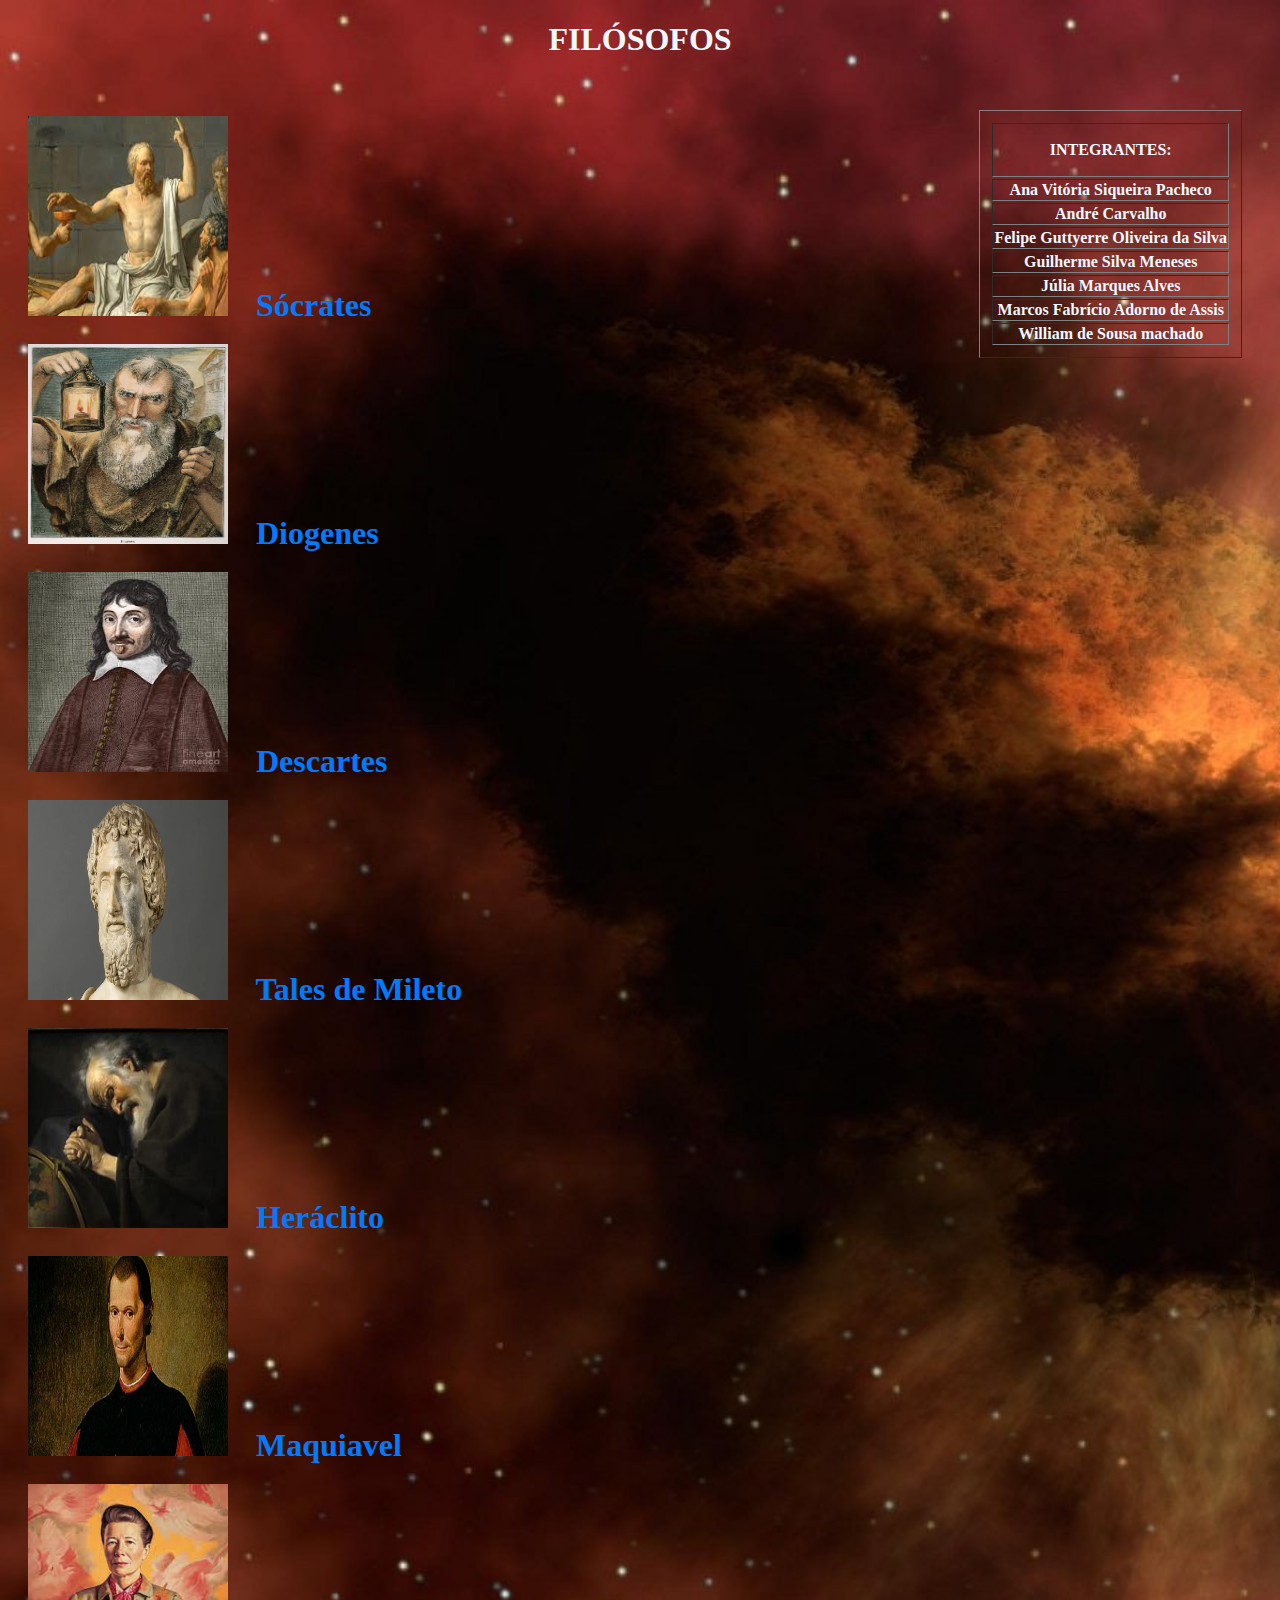
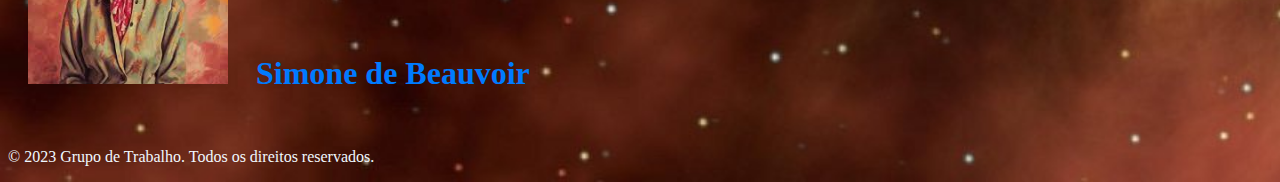
<file: index.html>
<!DOCTYPE html>
<html lang="pt-BR">

<head>
    <meta charset="UTF-8">
    <meta name="viewport" content="width=device-width, initial-scale=1.0">
    <link rel="stylesheet" href="style.css">
    <title>Equipe</title>
</head>

<body>
    <h1>FILÓSOFOS </h1>
    <table border="1">
        <tr>
            <th>
                <p>INTEGRANTES:</p>
            </th>
        </tr>
        <tr>
            <th>Ana Vitória Siqueira Pacheco</th>
        <tr>
            <th>André Carvalho</th>
        </tr>
        <tr>
            <th>Felipe Guttyerre Oliveira da Silva</th>
        </tr>
        <tr>
            <th>Guilherme Silva Meneses</th>
        </tr>
        <tr>
            <th>Júlia Marques Alves</th>
        </tr>
        <tr>
            <th>Marcos Fabrício Adorno de Assis</th>
        </tr>
        <tr>
            <th>William de Sousa machado</th>
        </tr>

        </tr>
    </table>

    <main>

        <ul>
            <li>

                <a href="equipe/socrates.html">
                    <img class="simg" src="imagem/socrates1.jpg" alt="socrates">
                    Sócrates
                </a>
            </li>
            <li>

                <a href="equipe/diogenes.html">
                    <img src="imagem/diogenes1.jpg" alt="Diogenes">
                    Diogenes
                </a>
            </li>
            <li>

                <a href="equipe/descartes.html">
                    <img src="imagem/descartes2.jpg" alt="Descartes">
                    Descartes
                </a>

            </li>
            <li>
                <a href="equipe/talesdemileto.html">
                    <img src="imagem/talesdemileto1.jpg" alt="Tales de mileto">
                    Tales de Mileto
                </a>
            </li>
            <li>
                <a href="equipe/heracllito.html">
                    <img src="imagem/heraclito2.jpg" alt="Heraclito">
                    Heráclito
                </a>
            </li>
            <li>
                <a href="equipe/maquiavel.html">
                    <img src="imagem/maquiavelexterno.jpg" alt="Maquiavel">
                    Maquiavel
                </a>
            </li>
            <li>
                <a href="equipe/simonedebeauvoir.html">
                    <img src="imagem/simone1.jpeg" alt="img de simone">
                    Simone de Beauvoir</a>
            </li>
        </ul>
    </main>
    <footer>
        <p>© 2023 Grupo de Trabalho. Todos os direitos reservados.</p>
    </footer>

</body>

</html>
</file>
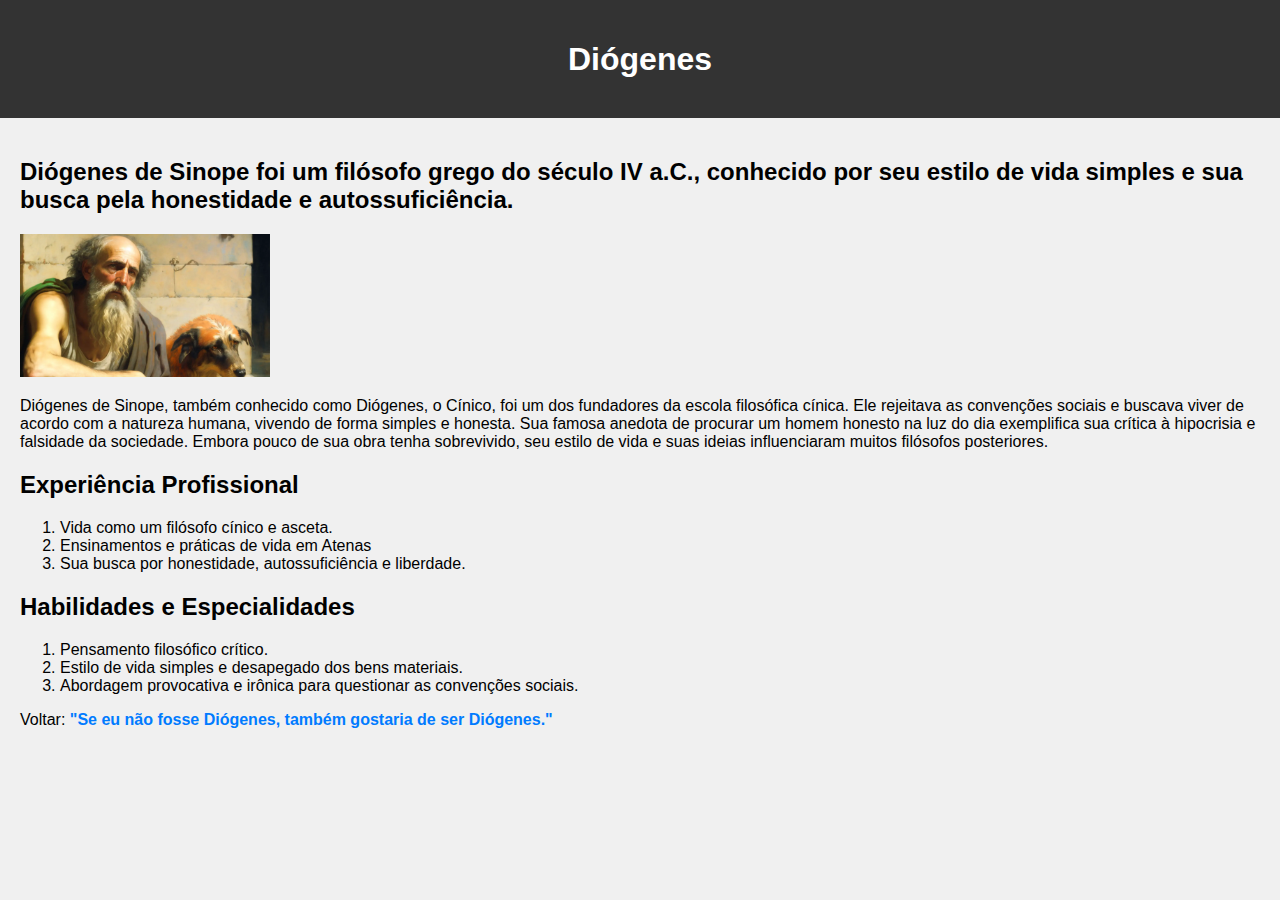
<file: equipe/diogenes.html>
<!DOCTYPE html>
<html lang="pt-BR">

<head>
    <meta charset="UTF-8">
    <meta name="viewport" content="width=device-width, initial-scale=1.0">
    <title>André Carvalho</title>
    <style>
        body {
            font-family: Arial, sans-serif;
            margin: 0;
            padding: 0;
            background-color: #f0f0f0;
        }

        header {
            background-color: #333;
            color: #fff;
            padding: 20px;
            text-align: center;
        }

        main {
            padding: 20px;
        }

        h1 {
            margin-bottom: 20px;
        }

        h2 {
            margin-top: 20px;
        }

        a {
            text-decoration: none;
            color: #007bff;
            font-weight: bold;
        }
    </style>
</head>

<body>
    <header>
        <h1>Diógenes</h1>
    </header>
    <main>
        <h2>Diógenes de Sinope foi um filósofo grego do século IV a.C., conhecido por seu estilo de vida simples e sua
            busca pela honestidade e autossuficiência.</h2>
        <a> <img src="../imagem/diogenes.webp" alt="imagem de diogenes" width="250px">


        </a>
        <p> Diógenes de Sinope, também conhecido como Diógenes, o Cínico, foi um dos fundadores da escola filosófica
            cínica. Ele rejeitava as convenções sociais e buscava viver de acordo com a natureza humana, vivendo de
            forma simples e honesta. Sua famosa anedota de procurar um homem honesto na luz do dia exemplifica sua
            crítica à hipocrisia e falsidade da sociedade. Embora pouco de sua obra tenha sobrevivido, seu estilo de
            vida e suas ideias influenciaram muitos filósofos posteriores. </p>

        <h2>Experiência Profissional</h2>
        <ol>
            <li> Vida como um filósofo cínico e asceta.
            </li>
            <li>Ensinamentos e práticas de vida em Atenas</li>
            <li> Sua busca por honestidade, autossuficiência e liberdade.
            </li>
            <!-- Adicione mais empresas, se necessário -->
        </ol>

        <h2>Habilidades e Especialidades</h2>
        <ol>
            <li>Pensamento filosófico crítico.
            </li>
            <li>Estilo de vida simples e desapegado dos bens materiais.
            </li>
            <li> Abordagem provocativa e irônica para questionar as convenções sociais.</li>
            <!-- Adicione mais habilidades, se necessário -->
        </ol>


        Voltar: <a href="../index.html"> "Se eu não fosse Diógenes, também gostaria de ser Diógenes." </a>


    </main>
</body>

</html>
</file>
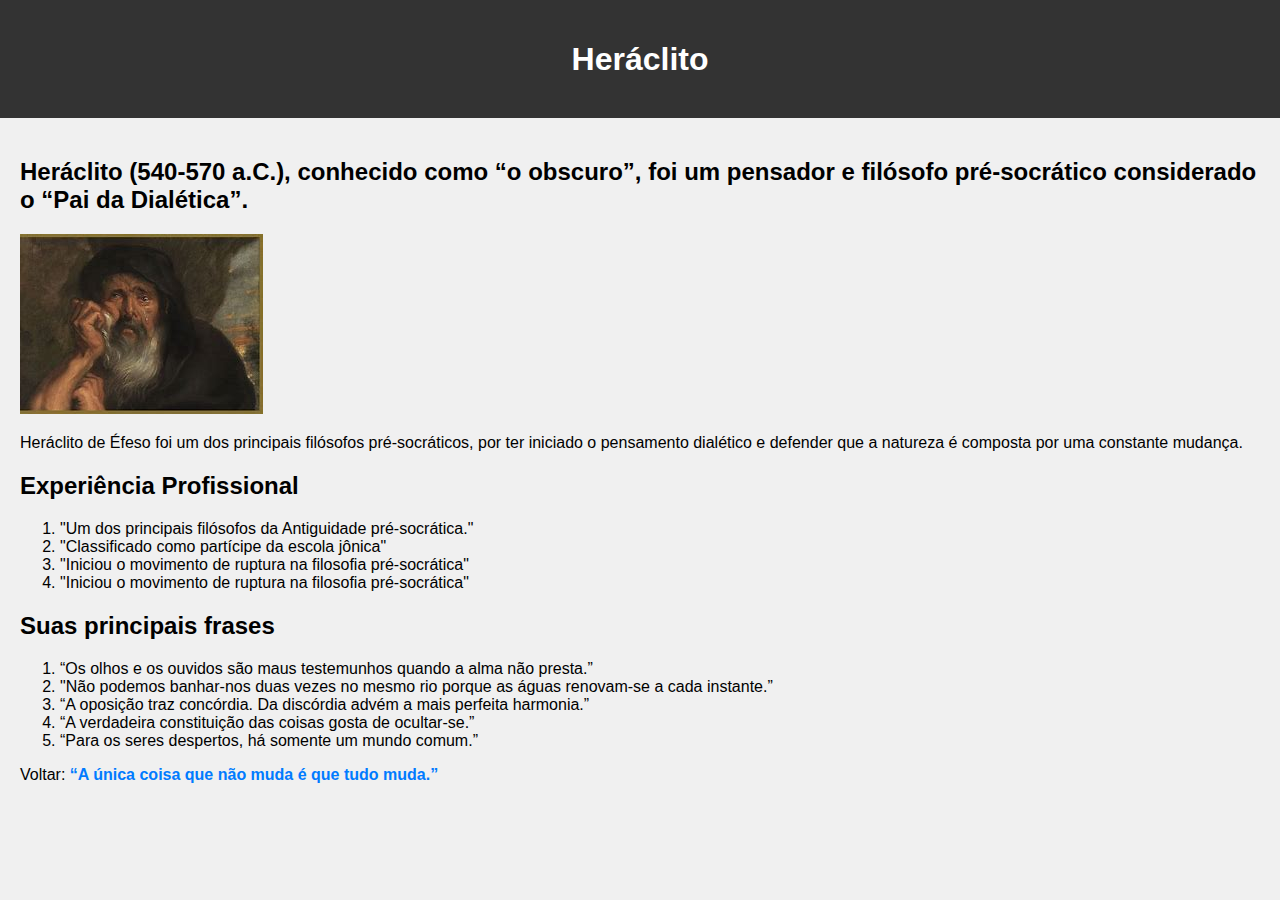
<file: equipe/heracllito.html>
<!DOCTYPE html>
<html lang="pt-BR">

<head>
    <meta charset="UTF-8">
    <meta name="viewport" content="width=device-width, initial-scale=1.0">
    <title>Felipe Guttyerre</title>
    <style>
        body {
            font-family: Arial, sans-serif;
            margin: 0;
            padding: 0;
            background-color: #f0f0f0;
        }

        header {
            background-color: #333;
            color: #fff;
            padding: 20px;
            text-align: center;
        }

        main {
            padding: 20px;
        }

        h1 {
            margin-bottom: 20px;
        }

        h2 {
            margin-top: 20px;
        }

        a {
            text-decoration: none;
            color: #007bff;
            font-weight: bold;

        }
    </style>
</head>

<body>
    <header>
        <h1>Heráclito</h1>
    </header>
    <main>
        <h2>Heráclito (540-570 a.C.), conhecido como “o obscuro”, foi um pensador e filósofo pré-socrático considerado o
            “Pai da Dialética”.</h2>
        <a> <img src="../imagem/heraclito.jpg"> </a>

        <p>Heráclito de Éfeso foi um dos principais filósofos pré-socráticos,
            por ter iniciado o pensamento dialético e defender que a natureza é composta por uma constante mudança. </p>


        <h2>Experiência Profissional</h2>
        <ol>
            <li>"Um dos principais filósofos da Antiguidade pré-socrática."</li>
            <li>"Classificado como partícipe da escola jônica"</li>
            <li>"Iniciou o movimento de ruptura na filosofia pré-socrática"</li>
            <li>"Iniciou o movimento de ruptura na filosofia pré-socrática"</li>
            <!-- Adicione mais empresas, se necessário -->
        </ol>

        <h2>Suas principais frases</h2>
        <ol>
            <li>“Os olhos e os ouvidos são maus testemunhos quando a alma não presta.”</li>
            <li>"Não podemos banhar-nos duas vezes no mesmo rio porque as águas renovam-se a cada instante.”</li>
            <li>“A oposição traz concórdia. Da discórdia advém a mais perfeita harmonia.”</li>
            <li>“A verdadeira constituição das coisas gosta de ocultar-se.”</li>
            <li>“Para os seres despertos, há somente um mundo comum.”</li>

            <!-- Adicione mais habilidades, se necessário -->
        </ol>


        Voltar: <a href="../index.html"> “A única coisa que não muda é que tudo muda.” </a>


    </main>
</body>

</html>
</file>
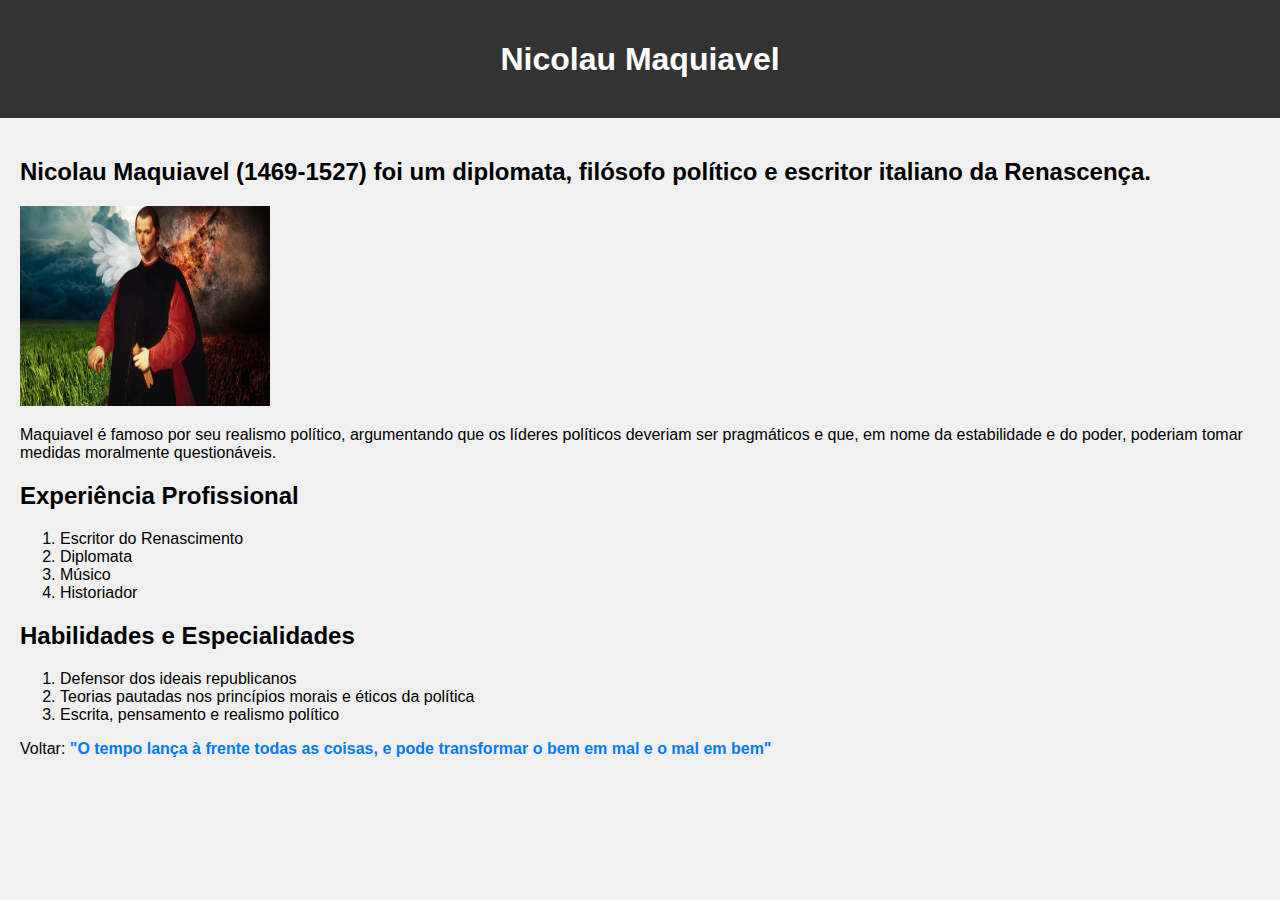
<file: equipe/maquiavel.html>
<!DOCTYPE html>
<html lang="pt-BR">

<head>
    <meta charset="UTF-8">
    <meta name="viewport" content="width=device-width, initial-scale=1.0">
    <title> Júlia</title>
    <style>
        body {
            font-family: Arial, sans-serif;
            margin: 0;
            padding: 0;
            background-color: #f0f0f0;
        }

        header {
            background-color: #333;
            color: #fff;
            padding: 20px;
            text-align: center;
        }

        main {
            padding: 20px;
        }

        h1 {
            margin-bottom: 20px;
        }

        h2 {
            margin-top: 20px;
        }

        a {
            text-decoration: none;
            color: #007bff;
            font-weight: bold;
        }
    </style>
</head>

<body>
    <header>
        <h1>Nicolau Maquiavel</h1>
    </header>
    <main>
        <h2>Nicolau Maquiavel (1469-1527) foi um diplomata, filósofo político e escritor italiano da Renascença.</h2>
        <a> <img src="../imagem/maquiavelinterno.png" width="250px" height="200px" alt="imagem de Maquiavel"> </a>

        <p>
            Maquiavel é famoso por seu realismo político, argumentando que os líderes políticos deveriam ser pragmáticos
            e que,
            em nome da estabilidade e do poder, poderiam tomar medidas moralmente questionáveis.</p>

        <h2>Experiência Profissional</h2>
        <ol>
            <li>Escritor do Renascimento</li>
            <li>Diplomata</li>
            <li>Músico</li>
            <li>Historiador</li>
            <!-- Adicione mais empresas, se necessário -->
        </ol>

        <h2>Habilidades e Especialidades</h2>
        <ol>
            <li>Defensor dos ideais republicanos</li>
            <li>Teorias pautadas nos princípios morais e éticos da política</li>
            <li>Escrita, pensamento e realismo político</li>
            <!-- Adicione mais habilidades, se necessário -->
        </ol>


        Voltar: <a href="../index.html"> "O tempo lança à frente todas as coisas, e pode transformar o bem em mal e o
            mal em bem" </a>


    </main>
</body>

</html>
</file>
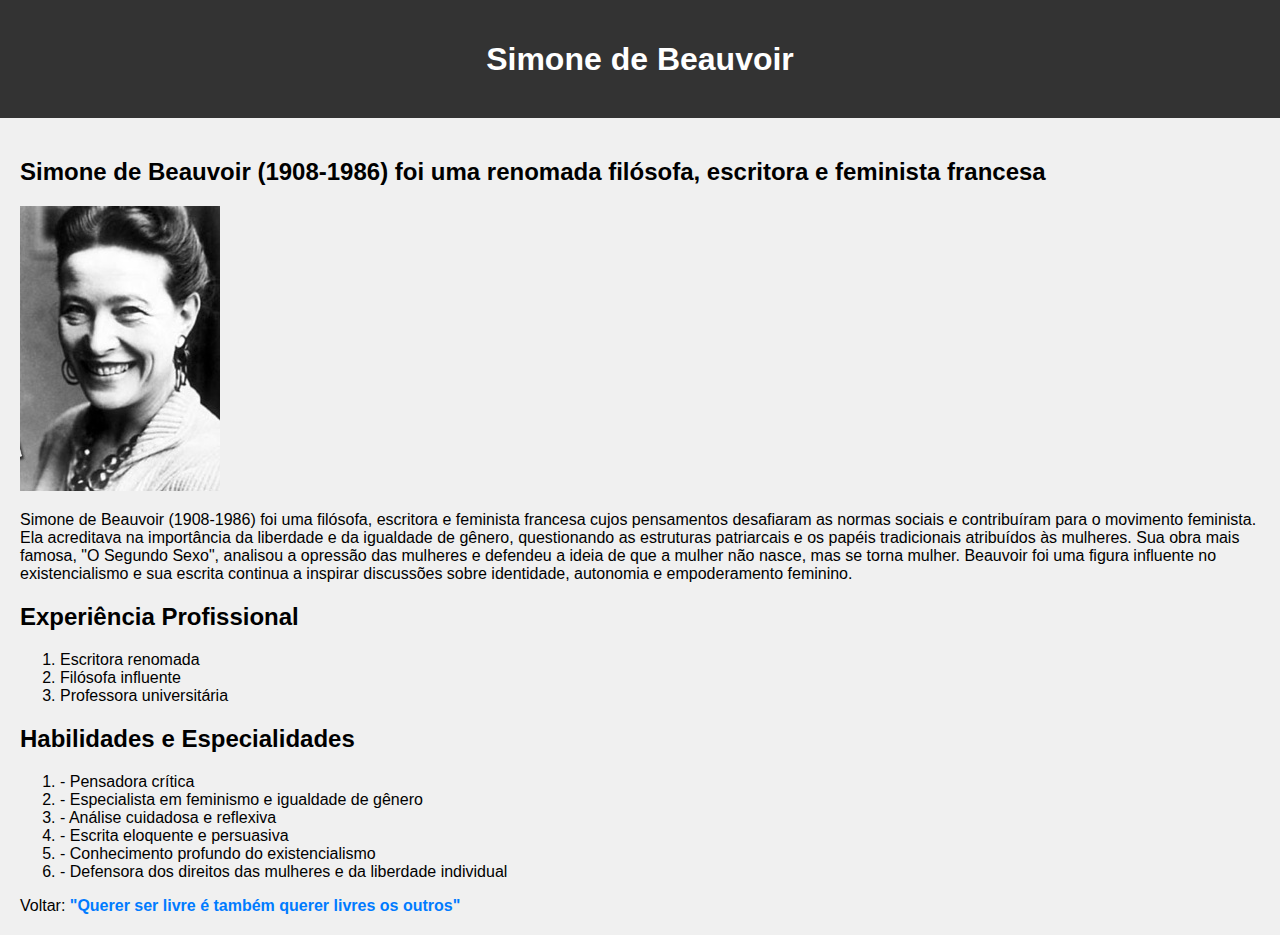
<file: equipe/simonedebeauvoir.html>
<!DOCTYPE html>
<html lang="pt-BR">

<head>
    <meta charset="UTF-8">
    <meta name="viewport" content="width=device-width, initial-scale=1.0">
    <title>Ana Vitória Siqueira Pacheco</title>
    <style>
        body {
            font-family: Arial, sans-serif;
            margin: 0;
            padding: 0;
            background-color: #f0f0f0;
        }

        header {
            background-color: #333;
            color: #fff;
            padding: 20px;
            text-align: center;
        }

        main {
            padding: 20px;
        }

        h1 {
            margin-bottom: 20px;
        }

        h2 {
            margin-top: 20px;
        }

        a {
            text-decoration: none;
            color: #007bff;
            font-weight: bold;
        }
    </style>
</head>

<body>
    <header>
        <h1>Simone de Beauvoir</h1>
    </header>
    <main>
        <h2>Simone de Beauvoir (1908-1986) foi uma renomada filósofa, escritora e feminista francesa</h2>
        <a> <img src="../imagem/simone2.jpg" alt="imagem de Simone">

        </a>
        <p>Simone de Beauvoir (1908-1986) foi uma filósofa, escritora e feminista francesa cujos pensamentos desafiaram
            as normas sociais e contribuíram para o movimento feminista. Ela acreditava na importância da liberdade e da
            igualdade de gênero, questionando as estruturas patriarcais e os papéis tradicionais atribuídos às mulheres.
            Sua obra mais famosa, "O Segundo Sexo", analisou a opressão das mulheres e defendeu a ideia de que a mulher
            não nasce, mas se torna mulher. Beauvoir foi uma figura influente no existencialismo e sua escrita continua
            a inspirar discussões sobre identidade, autonomia e empoderamento feminino.</p>

        <h2>Experiência Profissional</h2>
        <ol>
            <li> Escritora renomada
            </li>
            <li>Filósofa influente
            </li>
            <li>Professora universitária</li>
            <!-- Adicione mais empresas, se necessário -->
        </ol>

        <h2>Habilidades e Especialidades</h2>
        <ol>
            <li>- Pensadora crítica</li>
            <li>- Especialista em feminismo e igualdade de gênero</li>
            <li>- Análise cuidadosa e reflexiva</li>
            <li>- Escrita eloquente e persuasiva</li>
            <li>- Conhecimento profundo do existencialismo</li>
            <li>- Defensora dos direitos das mulheres e da liberdade individual</li>





            <!-- Adicione mais habilidades, se necessário -->
        </ol>


        Voltar: <a href="../index.html">"Querer ser livre é também querer livres os outros"</a>


    </main>
</body>

</html>
</file>
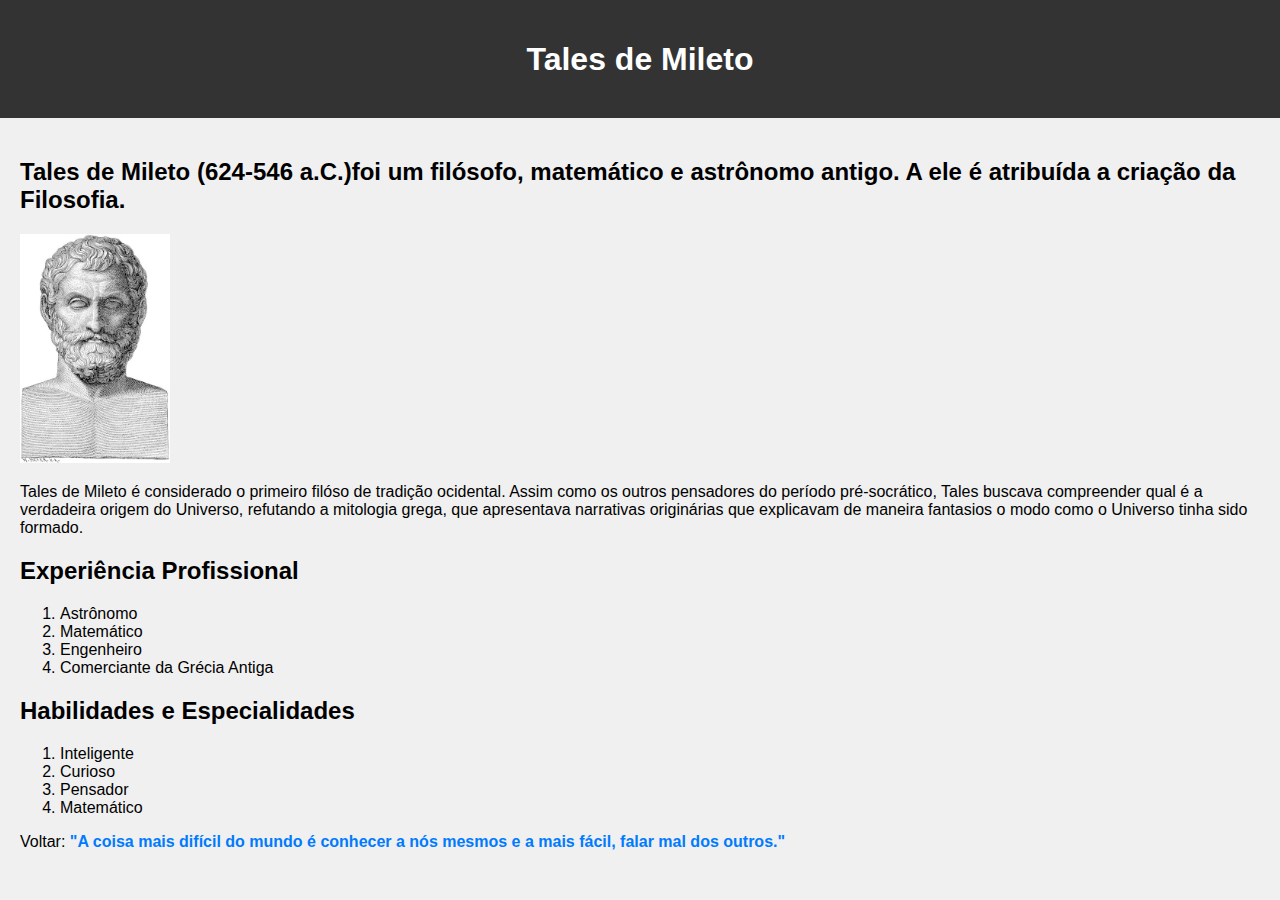
<file: equipe/talesdemileto.html>
<!DOCTYPE html>
<html lang="pt-BR">

<head>
    <meta charset="UTF-8">
    <meta name="viewport" content="width=device-width, initial-scale=1.0">
    <title>Guilherme Silva</title>
    <style>
        body {
            font-family: Arial, sans-serif;
            margin: 0;
            padding: 0;
            background-color: #f0f0f0;
        }

        header {
            background-color: #333;
            color: #fff;
            padding: 20px;
            text-align: center;
        }

        main {
            padding: 20px;
        }

        h1 {
            margin-bottom: 20px;
        }

        h2 {
            margin-top: 20px;
        }

        a {
            text-decoration: none;
            color: #007bff;
            font-weight: bold;
        }
    </style>
</head>

<body>
    <header>
        <h1>Tales de Mileto</h1>
    </header>
    <main>
        <h2>Tales de Mileto (624-546 a.C.)foi um filósofo, matemático e astrônomo antigo. A ele é atribuída a criação da
            Filosofia.</h2>
        <a> <img src="../imagem/talesdemileto.jpg" alt="imagem de Tales de mileto" style="width: 150px;">

        </a>
        <p>Tales de Mileto é considerado o primeiro filóso de tradição ocidental. Assim como os outros pensadores do
            período pré-socrático,
            Tales buscava compreender qual é a verdadeira origem do Universo, refutando a mitologia grega, que
            apresentava narrativas
            originárias que explicavam de maneira fantasios o modo como o Universo tinha sido formado.</p>

        <h2>Experiência Profissional</h2>
        <ol>
            <li>Astrônomo</li>
            <li>Matemático</li>
            <li>Engenheiro</li>
            <li>Comerciante da Grécia Antiga</li>
            <!-- Adicione mais empresas, se necessário -->
        </ol>

        <h2>Habilidades e Especialidades</h2>
        <ol>
            <li>Inteligente</li>
            <li>Curioso</li>
            <li>Pensador</li>
            <li>Matemático</li>
            <!-- Adicione mais habilidades, se necessário -->
        </ol>


        Voltar: <a href="../index.html"> "A coisa mais difícil do mundo é conhecer a nós mesmos e a mais fácil, falar
            mal dos outros." </a>


    </main>
</body>

</html>
</file>
<file: style.css>
h1 {
    color: aliceblue;

}
html {

    background-image: url(imagem/espaço.jpg);
    background-size: cover;
}
h1 {
    font-size: xx-large; 
    text-align: center;
}
main {
    padding: 20px;
}
ul {
    list-style-type: none;
    padding: 0;
}
li {
    display: flex;
    align-items: center;
    margin-bottom: 20px;
}

li img {
    width: 100px;
    height: 100px;
    margin-right: 20px;
}

a {
    text-decoration: none;
    color: #007bff;
    font-weight: bold;
    font-size: xx-large;
}

tr {
    color: aliceblue;
    text-align: center;
}

table {
    float: right;
    margin: 30px;
    padding: 10px;
}
a img {
    width: 200px;
    height: 200px; 
}
footer p{
    color: aliceblue;
}
</file>
